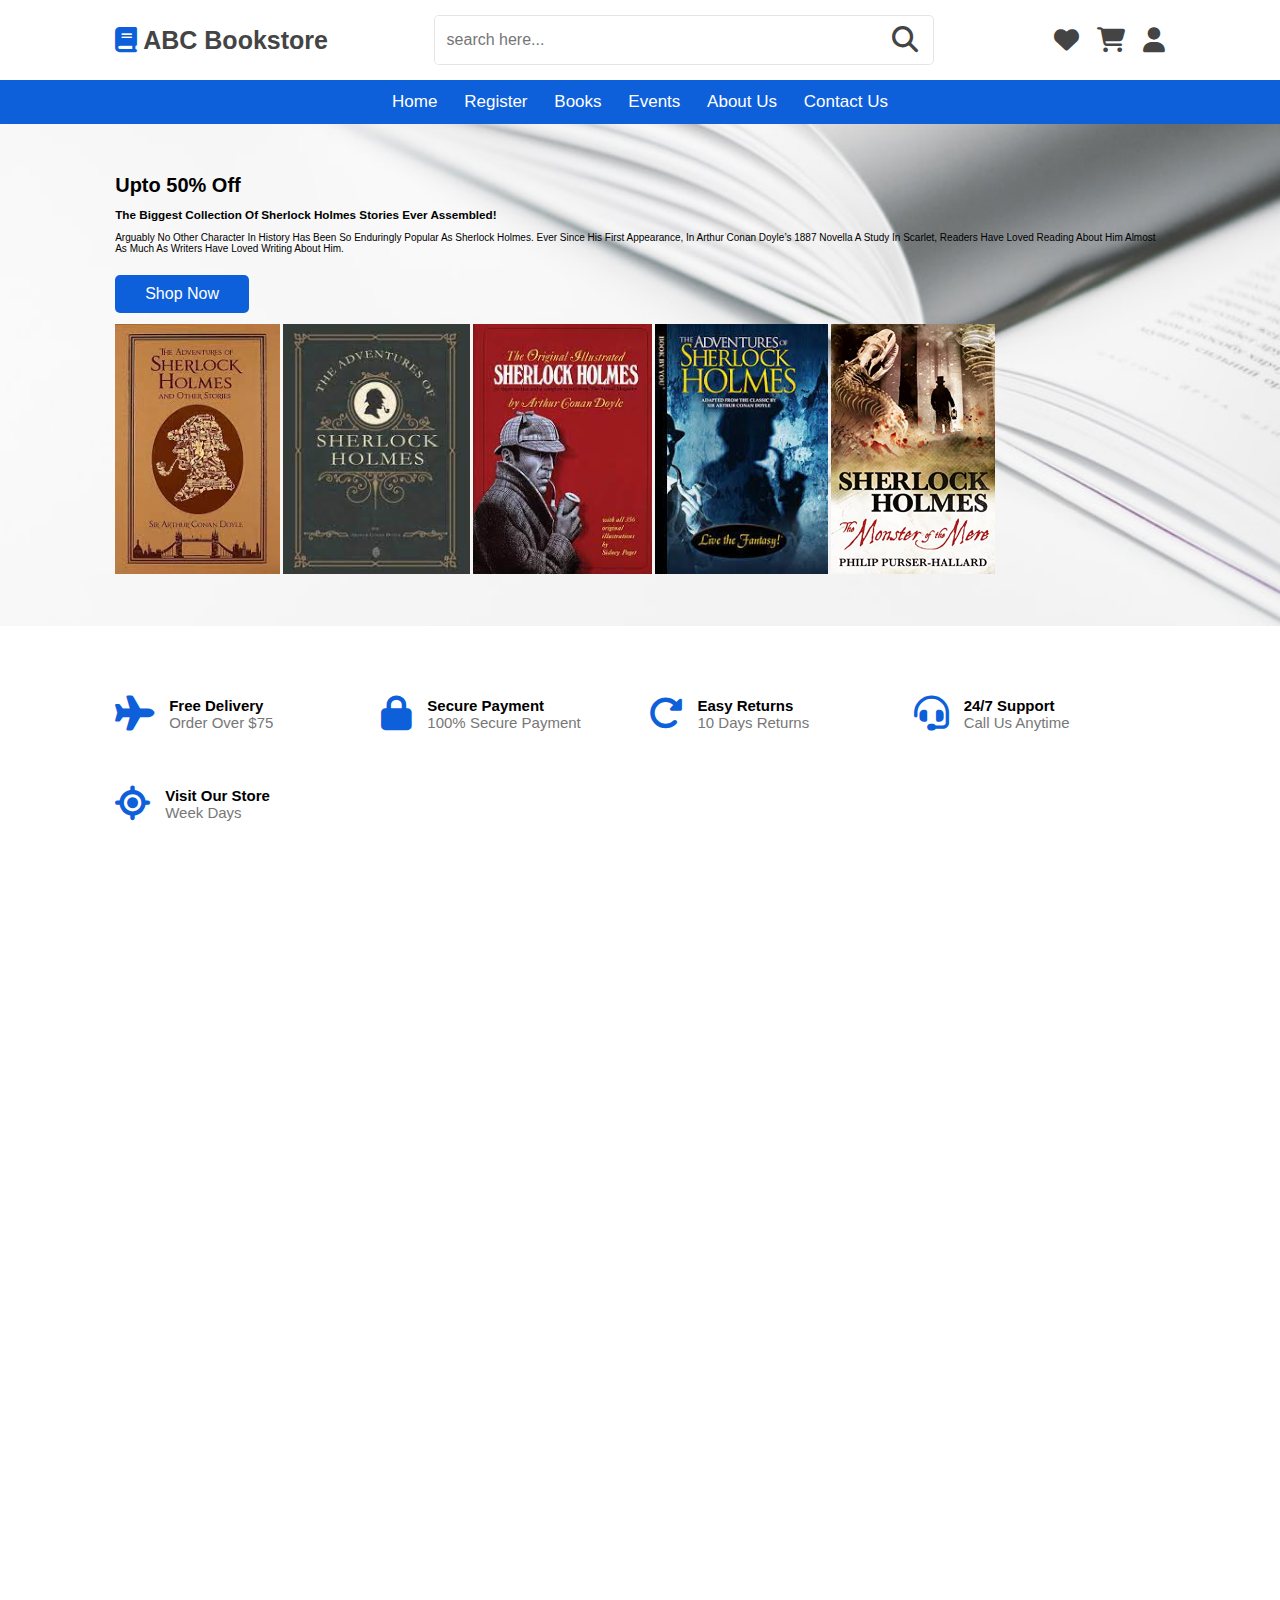
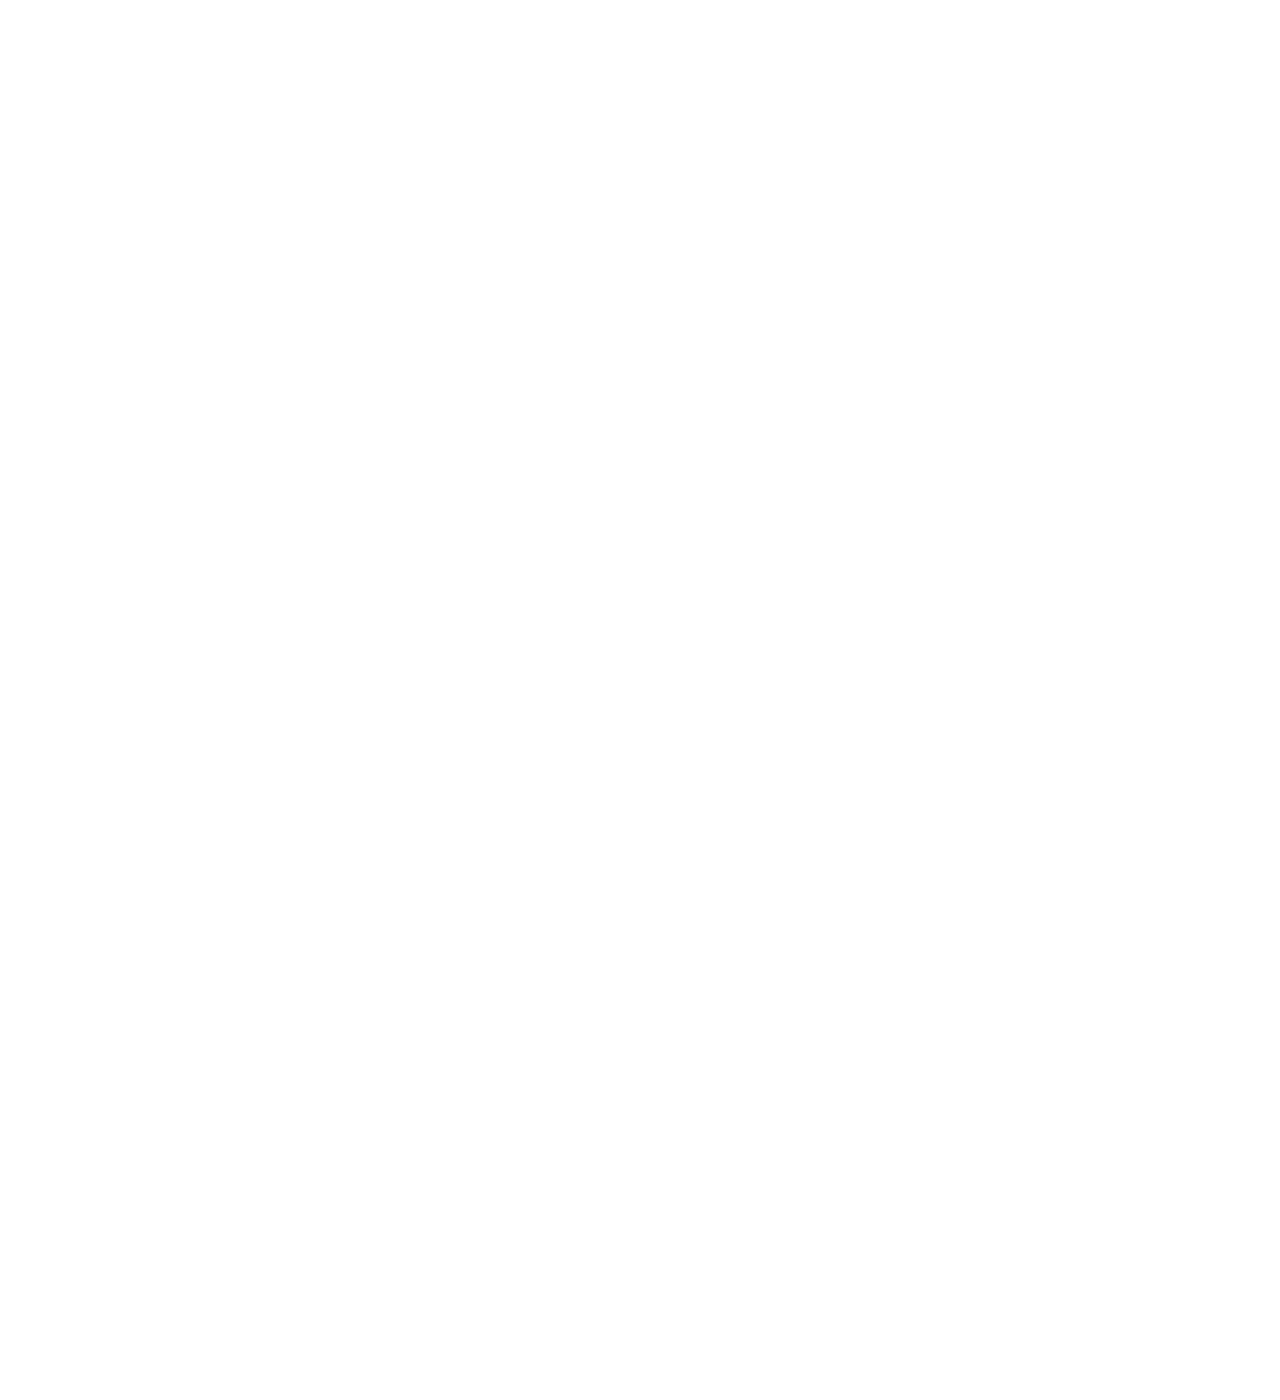
<file: index.html>
<!DOCTYPE html>
<html>  
    <head>  
        <title>ABC Bookstore</title>  
        <link rel="stylesheet" href="https://cdnjs.cloudflare.com/ajax/libs/font-awesome/6.4.0/css/all.min.css">
        <!-- custom css file link -->
        <link rel = "stylesheet" href="css/assignment.css">
        <style type="text/css">
            .family{
                background-color: bisque;
                text-align: center;
                margin-top: 20px;
            }
            .family h2{
                max-width: inherit;
                font-size: 35px;
                color: blue;
            }
            .family ul{
                text-align: center;
                font-size: 20px;
                color: rgb(2, 29, 29);
            }
            
            .family ul:hover{
                color: chartreuse;
            }
            .contain{
                background-color: bisque;
                border-radius: 2px;
                padding: 20px;
            }
            .contain h3{
                color: darkorchid;
                font-size: 20px;
                font-weight: 30%;
                font-style: italic;
            }
            .contain p{
                font-size: 15px;
                color: brown;
                font-weight: 200;
                font-style: italic;
                margin-top: 12px;
            }
        </style>

    </head>  
    <body>
        <!-- header section -->
        <header class="header">
            <div class="header-1">
                <a href="#" class="logo"><i class="fas fa-book"></i> ABC Bookstore</a>
                <form action="" class="search-form">
                    <input type="search" names="" placeholder="search here..." id="search-box">
                    <label for="search-box" class="fas fa-search"></label>
                </form>
                <div class="icons">
                    <div id="search-btn" class="fas fa search"></div>
                    <a href="#" class="fas fa-heart"></a>
                    <a href="#" class="fas fa-shopping-cart"></a>
                    <div id="login-btn" class="fas fa-user"></div>

                </div>
            </div>
            <div class="header-2">
                <nav class="navbar">
                    <a href="#home">Home</a>
                    <a href="register.html">Register</a>
                    <a href="selectbook.html">Books</a>
                    <a href="event.html">Events</a>
                    <a href="aboutus.html">About us</a>
                    <a href="contact.html">Contact us</a>
                </nav>
            </div>
        </header>

        <!-- Login Form -->
        <div class="login-form-container">
            <div class="close-login-btn" class="fas fa-times"></div>
            <form action="">
                <h3>sign in</h3>
                <span>Username</span>
                <input type="email" name="" class ="box" placeholder="Enter your email" id="">
                <span>Password</span>
                <input type="password" name="" class ="box" placeholder="Enter your password" id="">
                <div class="checkbox">
                    <input type="checkbox" name="" id="remember-me">
                    <label for="remember-me"> remember me</label>
                </div>
                <input type="submit" value="sign in" class="btn">
                <p>forget password ?<a href="#">click here</a></p>
                <p>don't have an account ?<a href="#">create one</a></p>
            </form>
        </div>
        <!-- home section starts -->
        <section class="home" id="home">
            <div class="rwo">
                <div class="content">
                    <h1>upto 50% off</h1><br>
                    <h3>The biggest collection of Sherlock Holmes stories ever assembled! </h3><br>
                    <p font-size="20"> Arguably no other character in history has been so enduringly popular 
                        as Sherlock Holmes. Ever since his first appearance, 
                        in Arthur Conan Doyle’s 1887 novella A Study in Scarlet, 
                        readers have loved reading about him almost as much as writers 
                        have loved writing about him.</p><br>
                        <a href="#" class="btn">shop now</a><br>
                </div><br>

                <div class="swiper home-slider">
                    <div class="swiper-wrapper">
                        <a href="#" class="swiper-slide"><img src="images/sherlock1.jpeg" alt="" height="250" widthe="160"> </a>
                        <a href="#" class="swiper-slide"><img src="images/sherlock2.jpeg" alt="" height="250" widthe="160"> </a>
                        <a href="#" class="swiper-slide"><img src="images/sherlock3.jpeg" alt="" height="250" widthe="160"> </a>
                        <a href="#" class="swiper-slide"><img src="images/sherlock4.jpeg" alt="" height="250" widthe="160"> </a>
                        <a href="#" class="swiper-slide"><img src="images/sherlock5.jpeg" alt="" height="250" widthe="160"> </a>
                    </div>
                </div>
            </div>
        </section>

        <!-- icons selection starts -->
        <section class="icon-container">

            <div class="icons">
                <i class="fas fa-plane"></i>
                <div class="content">
                    <h2>free delivery</h2>
                    <p>order over $75</p>
                </div>
            </div>

            <div class="icons">
                <i class="fas fa-lock"></i>
                <div class="content">
                    <h2>secure payment</h2>
                    <p>100% secure payment</p>
                </div>
            </div>

            <div class="icons">
                <i class="fas fa-redo-alt"></i>
                <div class="content">
                    <h2>easy returns</h2>
                    <p>10 days returns</p>
                </div>
            </div>

            <div class="icons">
                <i class="fas fa-headset"></i>
                <div class="content">
                    <h2>24/7 support</h2>
                    <p>call us anytime</p>
                </div>
            </div>

            <div class="icons">
                <i class="fas fa-location"></i>
                <div class="content">
                    <h2>Visit Our store</h2>
                    <p>Week days</p>
                </div>
            </div>
        </section>
        <section class="books" id="books">
            <a href="books.html"></a>
        </section>



        <script src="https://cdn.jsdelivr.net/npm/swiper@9/swiper-bundle.min.js"></script>
        <!-- custom js file link -->
        <script src="js/assignment.js"></script>
        

    </body>
</html>
</file>
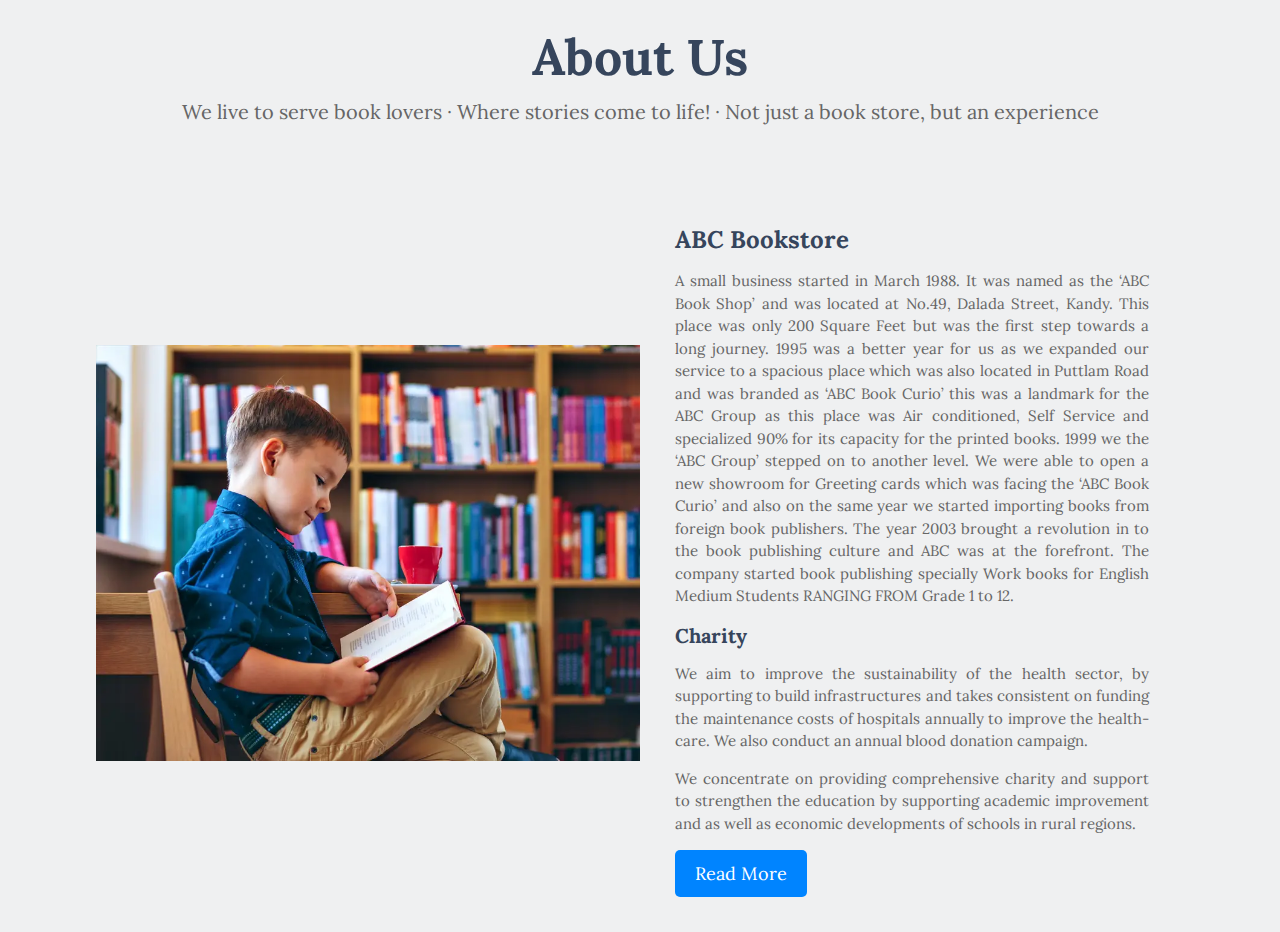
<file: aboutus.html>
<!DOCTYPE html>
<html>  
    <head>  
        <title>ABC Bookstore/Aboutus</title>  
        <link rel="stylesheet" href="https://cdnjs.cloudflare.com/ajax/libs/font-awesome/6.4.0/css/all.min.css">
        <link href="https://fonts.googleapis.com/css2?family=Lato&family=Lora:ital@1&family=Overpass:wght@300&family=Roboto+Condensed:ital@1&family=Rubik&display=swap" rel="stylesheet">
        <meta charset="UTF-8">
        <meta http-equiv="X-UA-Compatible" content="IE=edge">
        <meta name="viewport" content="width=device-width, initial-scale=1.0">
        <!-- custom css file link -->
        <link rel = "stylesheet" href="css/aboutus.css">

    </head>  
    <div class="heading">
        <h1>About Us</h1>
        <p>We live to serve book lovers · Where stories come to life! · Not just a book store, but an experience </p>
    </div>
    <section class="aboutus">
        <img src="images/kidlookbook.jpeg">
        <div class="content">
            <h2>ABC Bookstore</h2>
            <p>
                A small business started in March 1988. It was named as the ‘ABC Book Shop’ and was located at No.49, Dalada Street, Kandy. This place was only 200 Square Feet but was the first step towards a long journey.
                1995 was a better year for us as we expanded our service to a spacious place which was also located in Puttlam Road and was branded as ‘ABC Book Curio’ this was a landmark for the ABC Group as this place was Air conditioned, Self Service and specialized 90% for its capacity for the printed books.
                1999 we the ‘ABC Group’ stepped on to another level. We were able to open a new showroom for Greeting cards which was facing the ‘ABC Book Curio’ and also on the same year we started importing books from foreign book publishers.
                The year 2003 brought a revolution in to the book publishing culture and ABC was at the forefront. The company started book publishing specially Work books for English Medium Students RANGING FROM Grade 1 to 12.
            </p>
            <h3>Charity</h3>
            <p>We aim to improve the sustainability of the health sector, by supporting to build infrastructures and takes consistent on funding the maintenance costs of hospitals annually to improve the health-care. We also conduct an annual blood donation campaign.</p>
            <p>We concentrate on providing comprehensive charity and support to strengthen the education by supporting academic improvement and as well as economic developments of schools in rural regions.</p>
            <button class="read-more-btn">Read More</button>
        </div>
        
    </section>

    <body>
    </body>
</html>
</file>
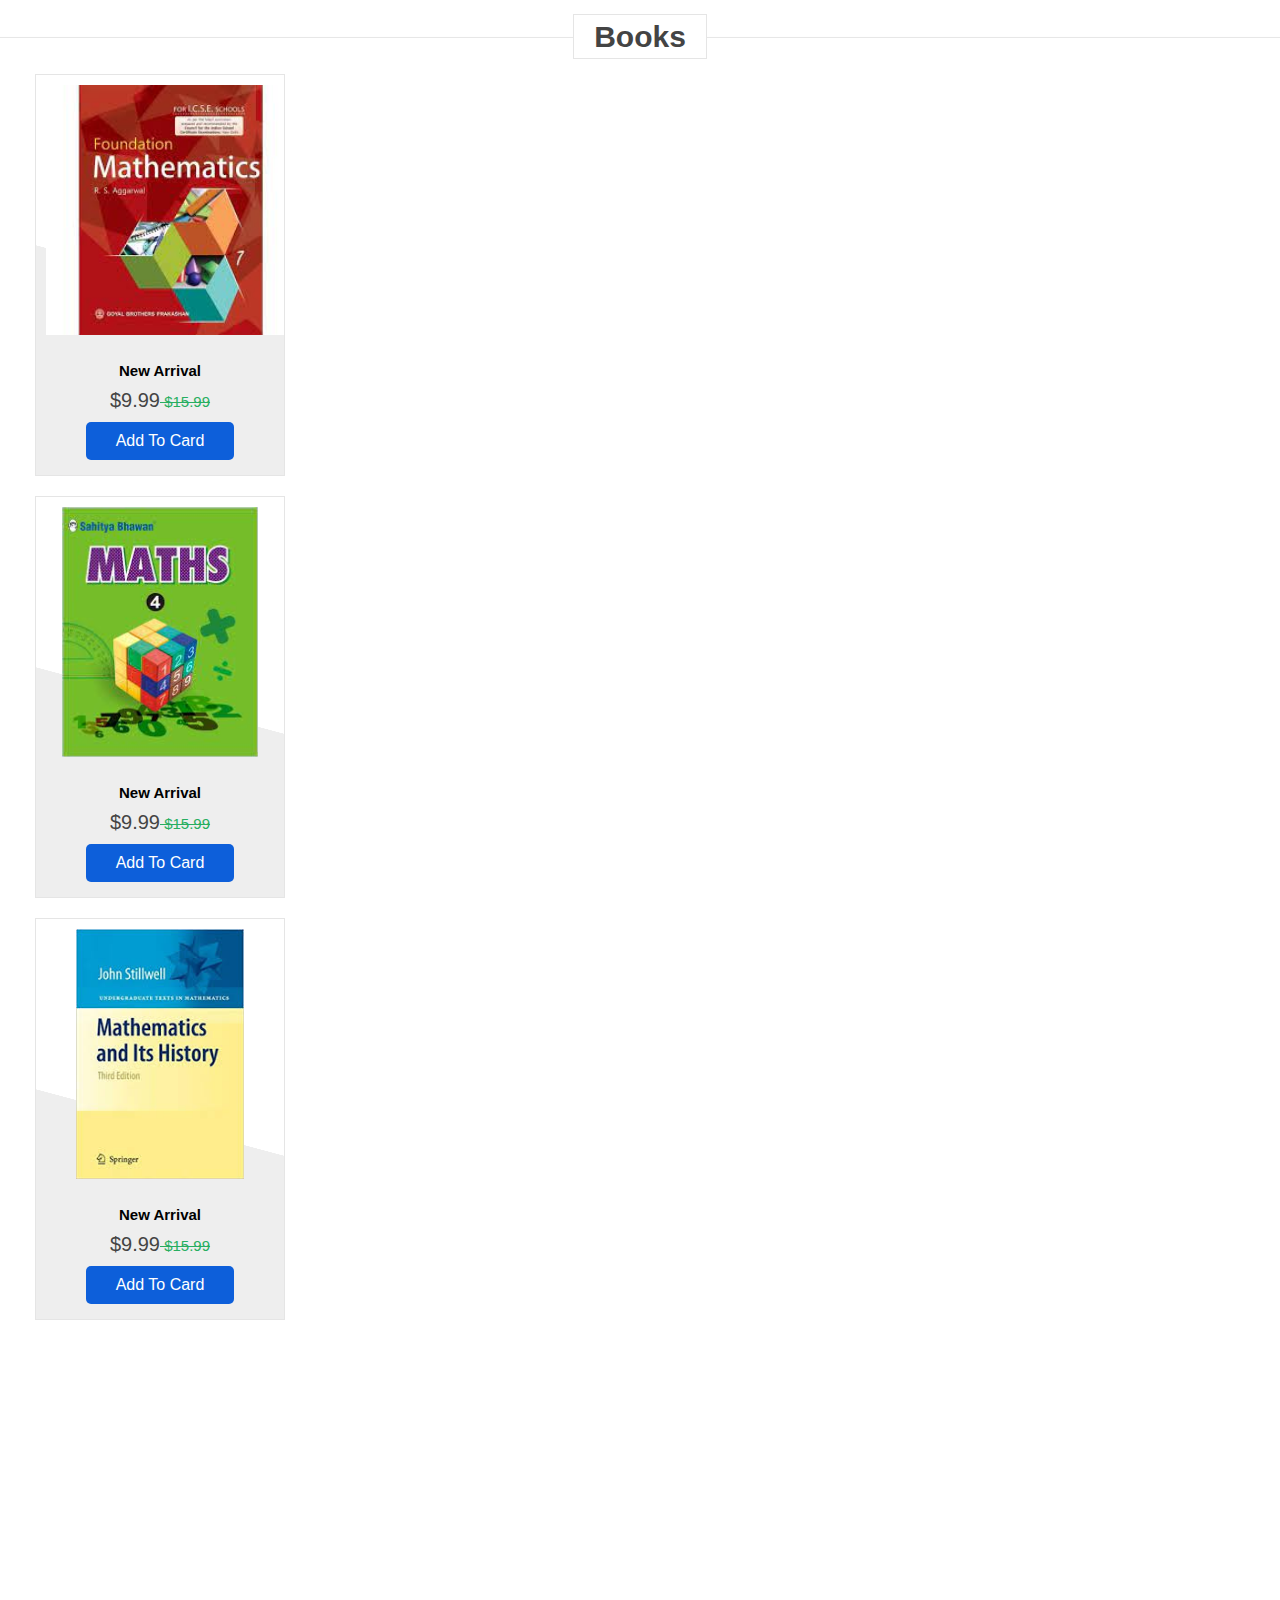
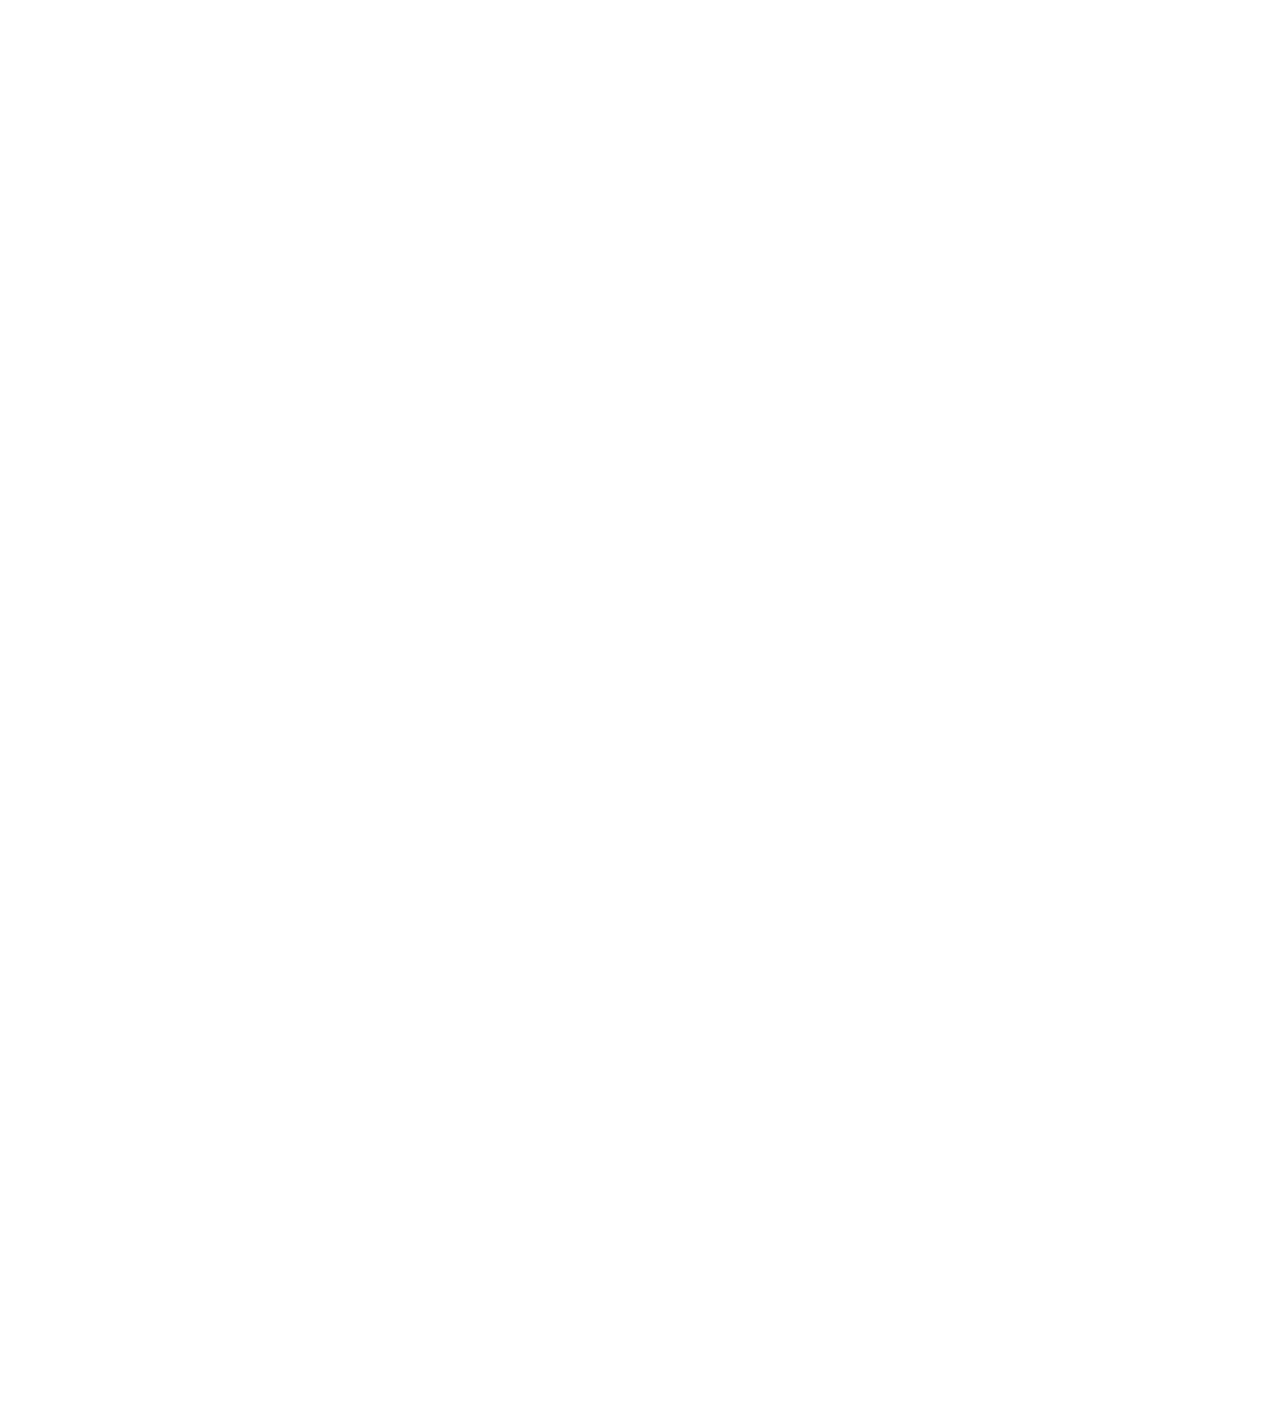
<file: books.html>
<!DOCTYPE html>
<html>  
    <head>  
        <title>ABC Bookstore/Books</title>  
        <link rel="stylesheet" href="https://cdnjs.cloudflare.com/ajax/libs/font-awesome/6.4.0/css/all.min.css">

        <!-- custom css file link -->
        <link rel = "stylesheet" href="css/assignment.css">

    </head>  
    <body>
        <h1 class="heading"><span>Books</span></h1>
        <div class="swiper book-slider">
            <div class="swiper-wrapper">
                <div class="swiper-slide box">
                    <div class="icons">
                        <a href="#" class="fas fa-search"></a>
                        <a href="#" class="fas fa-heart"></a>
                        <a href="#" class="fas fa-eye"></a>
                    </div>
                    <div class="image">
                        <img src="images/math1.jpeg" alt="">
                    </div>
                    <div class="content">
                        <h2>New arrival</h2>
                        <div class="price">$9.99<span> $15.99</span></div>
                        <a href="#" class="btn">add to card</a>
                    </div>
                </div>

                <div class="swiper-slide box">
                    <div class="icons">
                        <a href="#" class="fas fa-search"></a>
                        <a href="#" class="fas fa-heart"></a>
                        <a href="#" class="fas fa-eye"></a>
                    </div>
                    <div class="image">
                        <img src="images/math2.jpeg" alt="">
                    </div>
                    <div class="content">
                        <h2>New arrival</h2>
                        <div class="price">$9.99<span> $15.99</span></div>
                        <a href="#" class="btn">add to card</a>
                    </div>
                </div>

                <div class="swiper-slide box">
                    <div class="icons">
                        <a href="#" class="fas fa-search"></a>
                        <a href="#" class="fas fa-heart"></a>
                        <a href="#" class="fas fa-eye"></a>
                    </div>
                    <div class="image">
                        <img src="images/math3.jpeg" alt="">
                    </div>
                    <div class="content">
                        <h2>New arrival</h2>
                        <div class="price">$9.99<span> $15.99</span></div>
                        <a href="#" class="btn">add to card</a>
                    </div>

                </div>

            </div>
        </div>
        <script src="https://cdn.jsdelivr.net/npm/swiper@9/swiper-bundle.min.js"></script>
        <!-- custom js file link -->
        <script src="js/assignment.js"></script>
    </body>
</html>
</file>
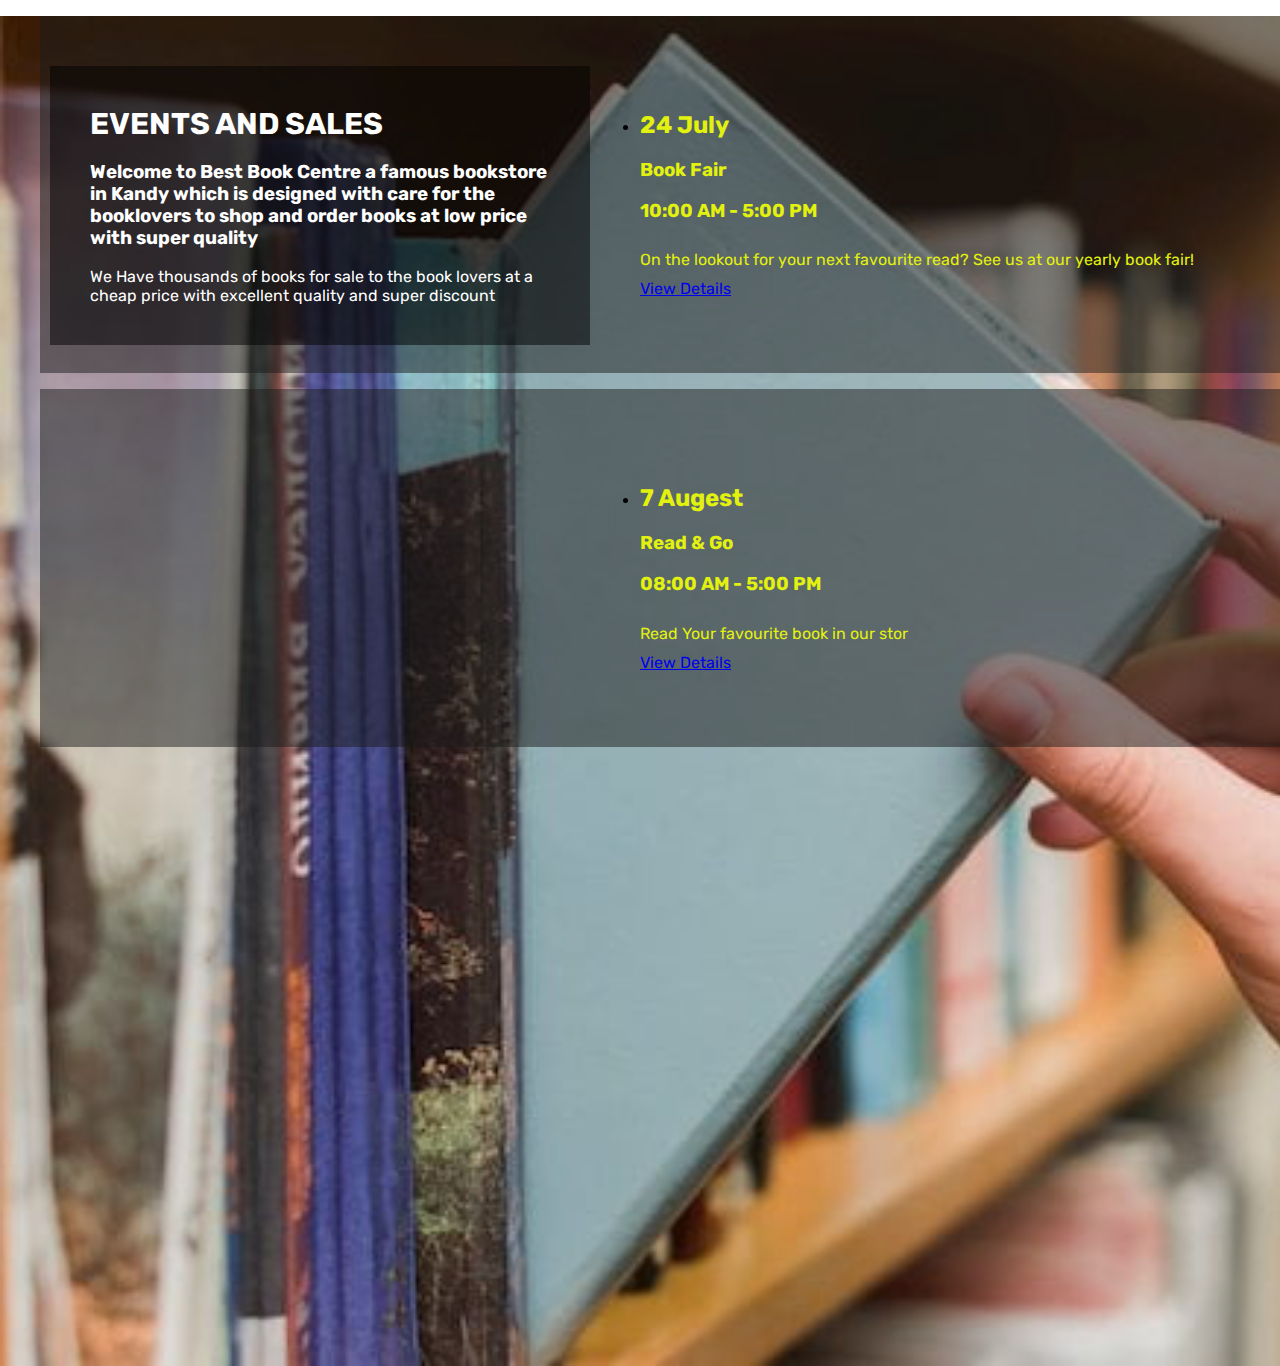
<file: event.html>
<!doctype html>
<html lang="en">
  <head>
    <meta charset="utf-8">
    <meta name="viewport" content="width=device-width, initial-scale=1">
    <title>ABC Bookstore/Events</title>
    <link rel = "stylesheet" href="css/event.css">
  </head>
  <body>
    <section>
        <div class="leftbox">
            <div class="content">
                <h1> Events And Sales</h1>
                <h3>Welcome to Best Book Centre a famous bookstore in 
                    Kandy which is designed with care for the booklovers to
                    shop and order books at low price with super quality</h3>
                <p> We Have thousands of books for sale to the book lovers at a 
                    cheap price with excellent quality and super discount</p>
            </div>
        </div>
        <div class="rightbox">
            <ul>
                <li>
                    <div class="time">
                        <h2>24 <span>July</span></h2>
                        <h3><span>Book Fair</span></h3>
                        <h3>10:00 AM - 5:00 PM</h3> 
                        <p>On the lookout for your next favourite read? See us at our
                            yearly book fair!</p>
                        <a href="#">View Details</a>
                    </div>
                </li>
            </ul>
        </div>

        <div class="rightbox2">
            <ul>
                <li>
                    <div class="time">
                        <h2>7 <span>Augest</span></h2>
                        <h3><span>Read & Go</span></h3>
                        <h3>08:00 AM - 5:00 PM</h3> 
                        <p>Read Your favourite book in our stor</p>
                        <a href="#">View Details</a>
                    </div>
                </li>
            </ul>
        </div>
    </section>
  </body>
</html>
</file>
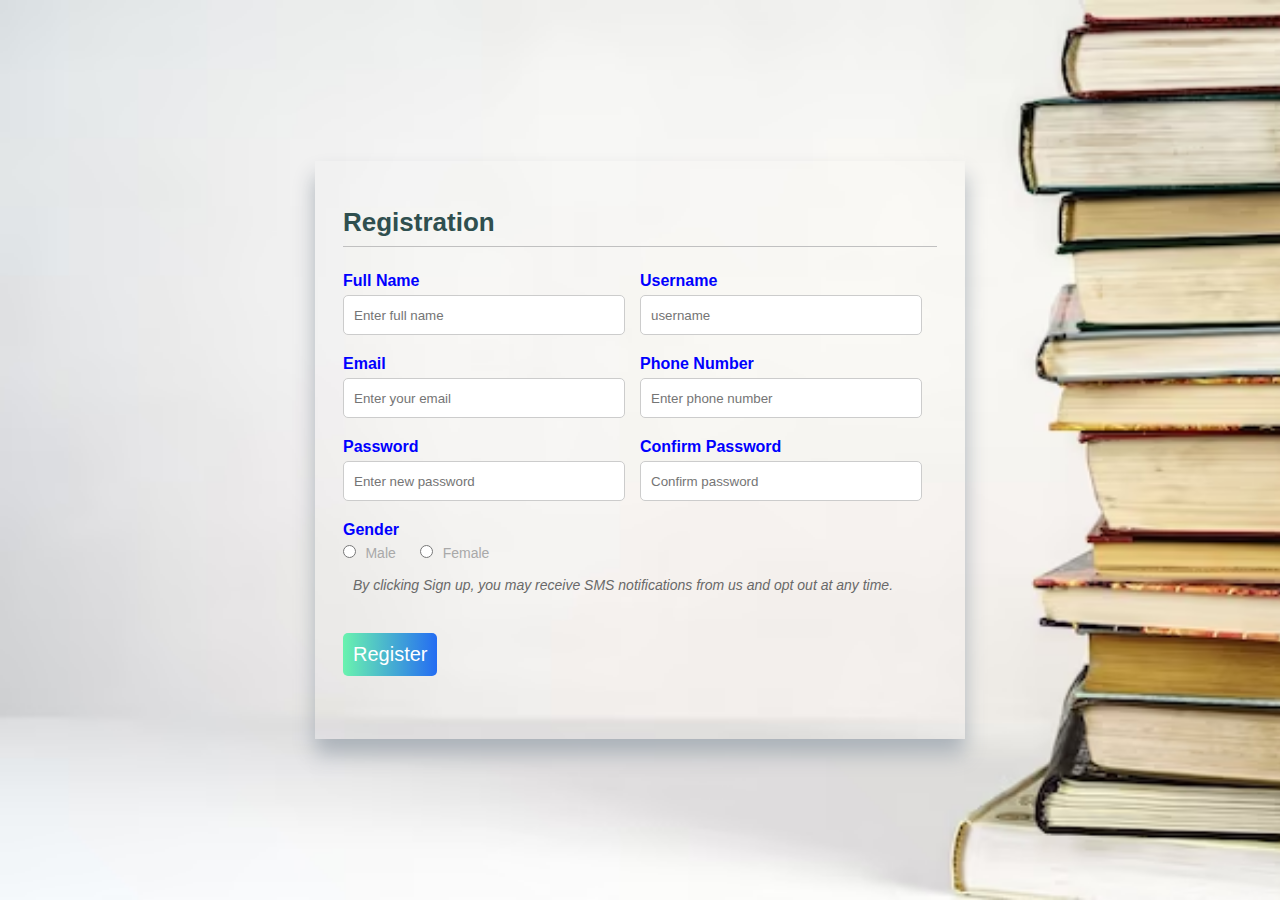
<file: register.html>
<!DOCTYPE html>
<html>  
    <head>  
        <title>ABC Bookstore/Register</title>  
        <link rel="stylesheet" href="https://cdnjs.cloudflare.com/ajax/libs/font-awesome/6.4.0/css/all.min.css">
        <meta charset="UTF-8">
        <meta http-equiv="X-UA-Compatible" content="IE=edge">
        <meta name="viewport" content="width=device-width, initial-scale=1.0">
        <!-- custom css file link -->
        <link rel = "stylesheet" href="css/regstyle.css">

    </head>  
    <body>
        
        <div class="regcontainer">
            <img url="images/bookcofee.jpeg">
            <form action="" method="post">
                <h2>Registration</h2>
                <div class="regcont">
                    <div class="input-box">
                        <label for="name">Full Name</label>
                        <input type="text" placeholder="Enter full name" name="name" required>
                    </div>
                    <div class="input-box">
                        <label for="username">Username</label>
                        <input type="text" placeholder="username" name="uname" required>
                    </div>
                    <div class="input-box">
                        <label for="email">Email</label>
                        <input type="email" placeholder="Enter your email" name="email" required>
                    </div>
                    <div class="input-box">
                        <label for="phonenumber">Phone Number</label>
                        <input type="tel" placeholder="Enter phone number" name="phonenumber" required>
                    </div>
                    <div class="input-box">
                        <label for="password">Password</label>
                        <input type="password" placeholder="Enter new password" name="password" required>
                    </div>
                    <div class="input-box">
                        <label for="cpassword">Confirm Password</label>
                        <input type="password" placeholder="Confirm password" name="confirmpassword" required>
                    </div>
                    <span class="gender-title">Gender</span>
                    <div class="gender-category">
                        <input type="radio" name="gender" id="male">
                        <label for="gender">Male</label>
                        <input type="radio" name="gender" id="female">
                        <label for="gender">Female</label>
                    </div>
                    <div class="alert">
                        <p>By clicking Sign up, you may receive SMS notifications from us and opt out at any time.</p>
                    </div>
                    <div class="btn-regcont">
                        <button type="submit">Register</button>
                    </div>

                </div>
            </form>
        </div>



        
    </body>
</html>
</file>
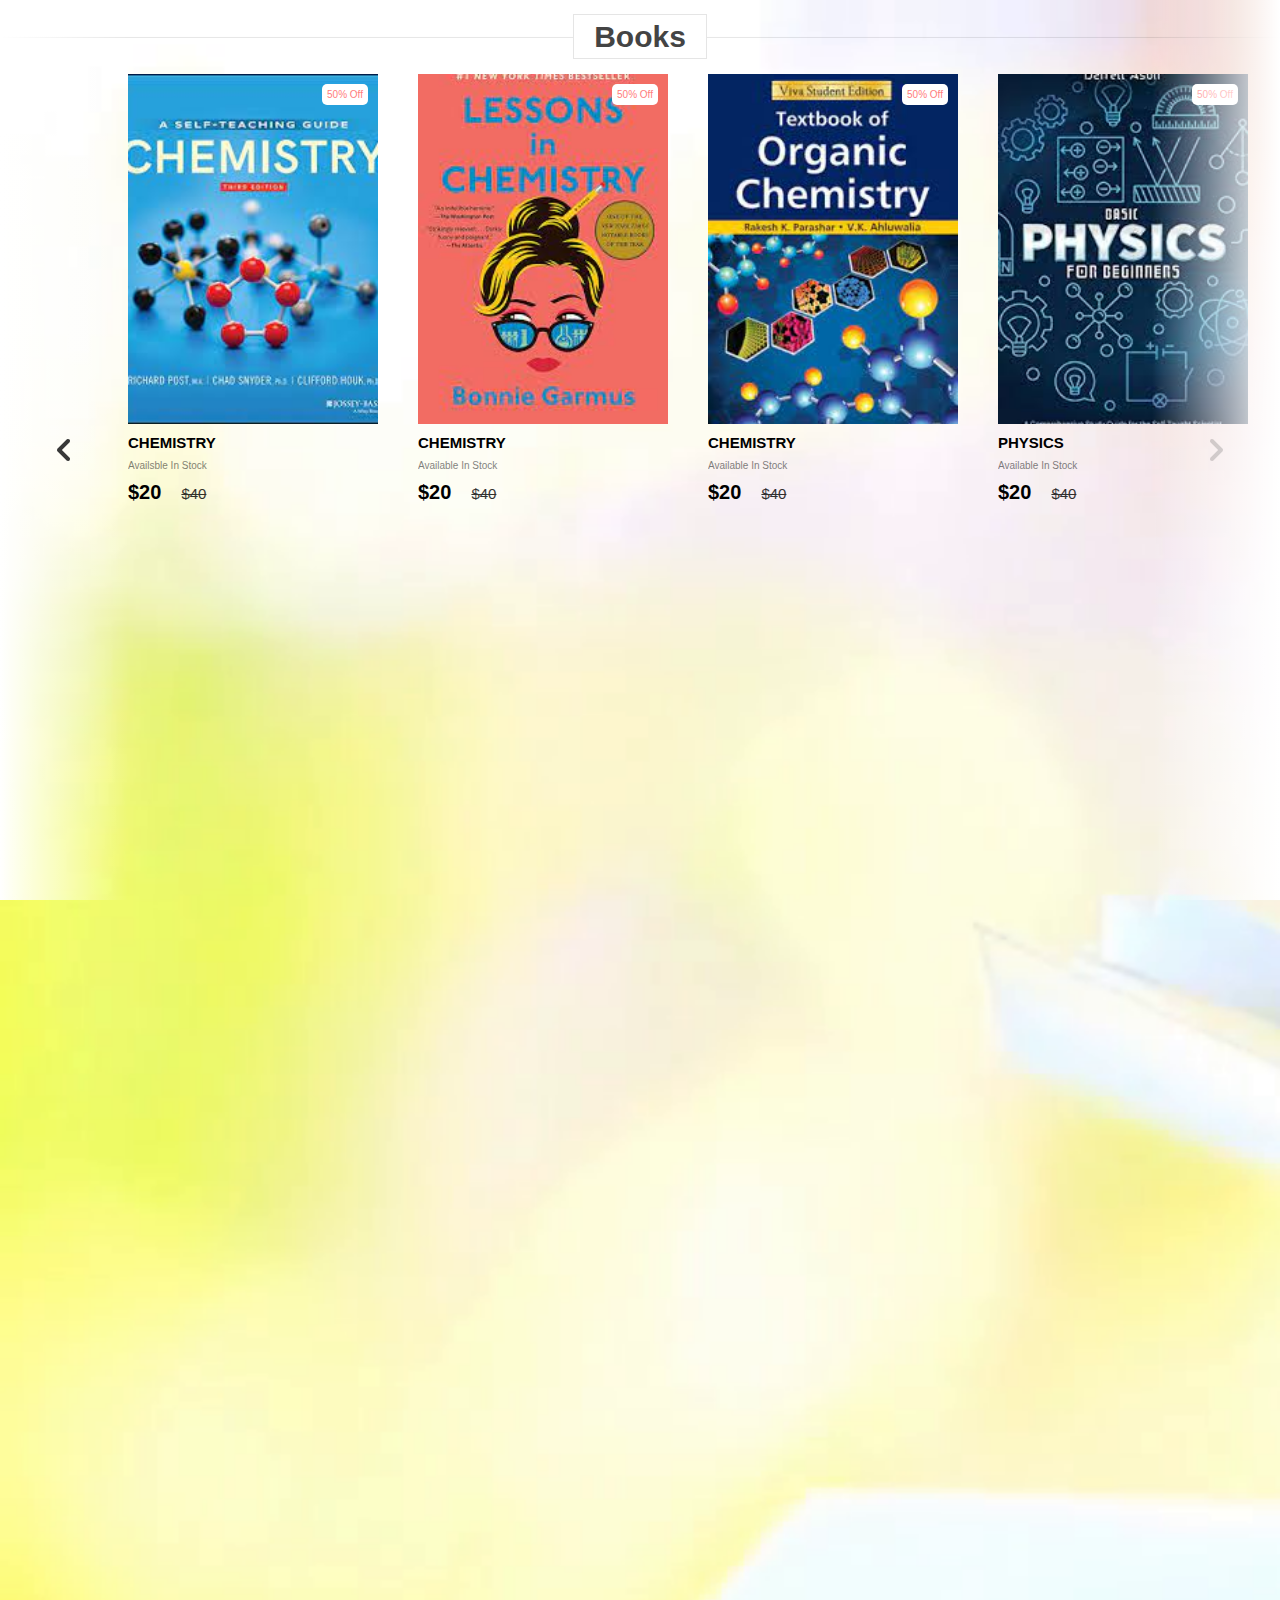
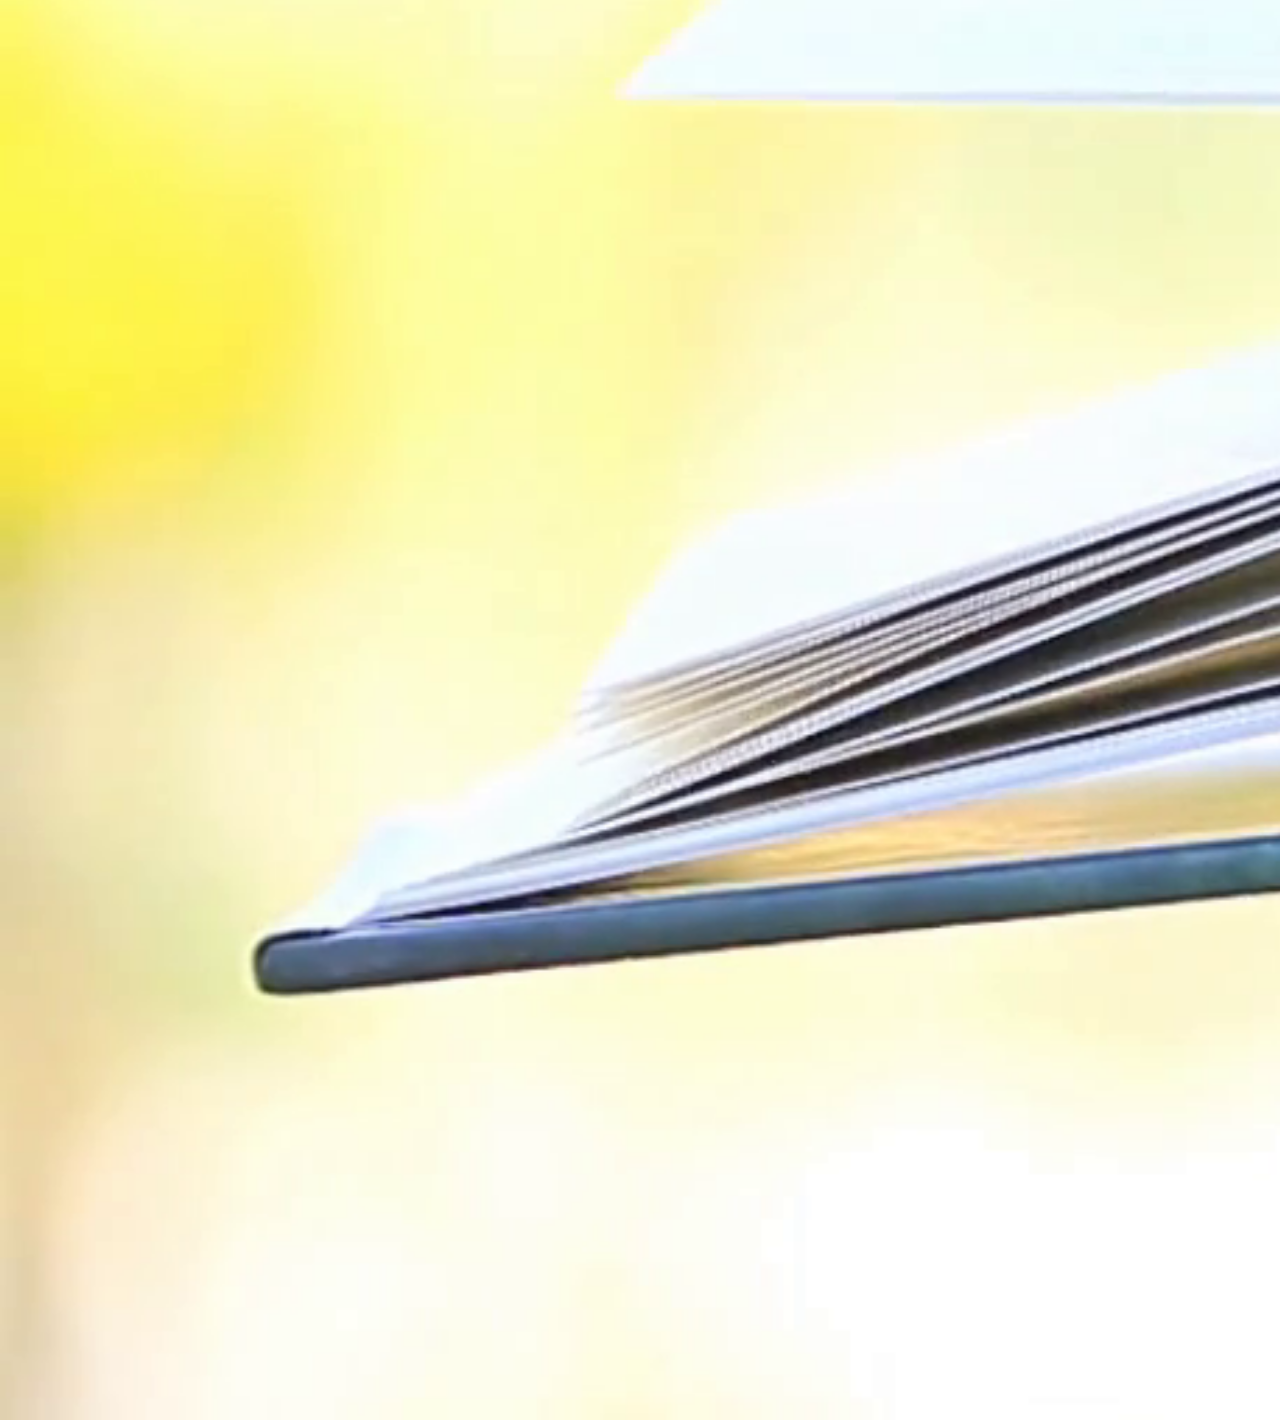
<file: selectbook.html>
<!DOCTYPE html>
<html>  
    <head>  
        <title>ABC Bookstore/Books</title>  
        <link rel="stylesheet" href="https://cdnjs.cloudflare.com/ajax/libs/font-awesome/6.4.0/css/all.min.css">

        <!-- custom css file link -->
        <link rel = "stylesheet" href="css/bstyle.css">
        <link rel = "stylesheet" href="css/assignment.css">

    </head>  
    <body>

        <h1 class="heading"><span>Books</span></h1>
        <button class="pre-btn"><img src="images/arrow.png" alt=""></button>
        <button class="nxt-btn"><img src="images/arrow.png" alt=""></button>
        <div class="product-container">
            <div class="product-card">
                <div class="product-image">
                    <span class="discount-tag">50% off</span>
                    <img src="images/chem1.jpeg" class="product-thumb" alt="">
                    <button class="card-btn">add to cart</button>
                </div>
                <div class="product-info">
                    <h2 class="product-brand">Chemistry</h2>
                    <p class="product-short-description">Availsble in stock</p>
                    <span class="price">$20</span><span class="actual-price">$40</span>
                </div>
            </div>
            <div class="product-card">
                <div class="product-image">
                    <span class="discount-tag">50% off</span>
                    <img src="images/chem2.jpeg" class="product-thumb" alt="">
                    <button class="card-btn">add to cart</button>
                </div>
                <div class="product-info">
                    <h2 class="product-brand">Chemistry</h2>
                    <p class="product-short-description">Available in stock</p>
                    <span class="price">$20</span><span class="actual-price">$40</span>
                </div>
            </div>
            <div class="product-card">
                <div class="product-image">
                    <span class="discount-tag">50% off</span>
                    <img src="images/chem3.jpeg" class="product-thumb" alt="">
                    <button class="card-btn">add to cart</button>
                </div> 
                <div class="product-info"> 
                    <h2 class="product-brand">Chemistry</h2>
                    <p class="product-short-description">Available in stock</p>
                    <span class="price">$20</span><span class="actual-price">$40</span>
                </div>
            </div>
            <div class="product-card">
                <div class="product-image">
                    <span class="discount-tag">50% off</span>
                    <img src="images/phy1.jpeg" class="product-thumb" alt="">
                    <button class="card-btn">add to cart</button>
                </div>
                <div class="product-info">
                    <h2 class="product-brand">Physics</h2>
                    <p class="product-short-description">Available in stock</p>
                    <span class="price">$20</span><span class="actual-price">$40</span>
                </div>
            </div>
            <div class="product-card">
                <div class="product-image">
                    <span class="discount-tag">50% off</span>
                    <img src="images/phy2.jpeg" class="product-thumb" alt="">
                    <button class="card-btn">add to cart</button>
                </div>
                <div class="product-info">
                    <h2 class="product-brand">Physics</h2>
                    <p class="product-short-description">Available in stock</p>
                    <span class="price">$20</span><span class="actual-price">$40</span>
                </div>
            </div>
            <div class="product-card">
                <div class="product-image">
                    <span class="discount-tag">50% off</span>
                    <img src="images/phy3.jpeg" class="product-thumb" alt="">
                    <button class="card-btn">add to cart</button>
                </div>
                <div class="product-info">
                    <h2 class="product-brand">Physics</h2>
                    <p class="product-short-description">Available in stock</p>
                    <span class="price">$20</span><span class="actual-price">$40</span>
                </div>
            </div>
            <div class="product-card">
                <div class="product-image">
                    <span class="discount-tag">50% off</span>
                    <img src="images/phy4.jpeg" class="product-thumb" alt="">
                    <button class="card-btn">add to cart</button>
                </div>
                <div class="product-info">
                    <h2 class="product-brand">Physics</h2>
                    <p class="product-short-description">Available in stock</p>
                    <span class="price">$20</span><span class="actual-price">$40</span>
                </div>
            </div>
            <div class="product-card">
                <div class="product-image">
                    <span class="discount-tag">50% off</span>
                    <img src="images/math1.jpeg" class="product-thumb" alt="">
                    <button class="card-btn">add to cart</button>
                </div>
                <div class="product-info">
                    <h2 class="product-brand">Mathematics</h2>
                    <p class="product-short-description">Available in stock</p>
                    <span class="price">$20</span><span class="actual-price">$40</span>
                </div>
            </div>
            <div class="product-card">
                <div class="product-image">
                    <span class="discount-tag">50% off</span>
                    <img src="images/math2.jpeg" class="product-thumb" alt="">
                    <button class="card-btn">add to cart</button>
                </div>
                <div class="product-info">
                    <h2 class="product-brand">Mathematics</h2>
                    <p class="product-short-description">Available in stock</p>
                    <span class="price">$20</span><span class="actual-price">$40</span>
                </div>
            </div>
            <div class="product-card">
                <div class="product-image">
                    <span class="discount-tag">50% off</span>
                    <img src="images/math3.jpeg" class="product-thumb" alt="">
                    <button class="card-btn">add to cart</button>
                </div>
                <div class="product-info">
                    <h2 class="product-brand">Mathematics</h2>
                    <p class="product-short-description">Available in stock</p>
                    <span class="price">$20</span><span class="actual-price">$40</span>
                </div>
            </div>
        </div>



        <script src="js/bscript.js"></script>


    </body>
</html>
</file>
<file: css/assignment.css>
@import url('https://fonts.googleapis.com/css2?family=Roboto+Condensed:ital@1&display=swap');

:root{
    --green:#27ae60;
    --blue:#0d5fda;
    --dark-blue: #030c86;
    --dark-color:#208149;
    --black: #444;
    --light-color:#777777;
    --border: .1rem solid rgba(0,0,0,.1);
    --border-hover: .1rem solid var(--black);
    --box-shadow:0 .5rem 1rem rgba(0,0,0, .1);


}

*{
    font-family: 'Rubik', sans-serif;
    margin:0; padding:0;
    box-sizing: border-box;
    outline: none; border: none;
    text-decoration: none;
    text-transform: capitalize;
    transition:all .2s linear;
    transition:width none;

}

html{
    font-size: 62.5%;
    overflow-x: hidden;
    scroll-padding-top: 5rem;
    scroll-behavior: smooth;
}

html::-webkit-scrollbar{
    width: 1rem;
}

html::-webkit-scrollbar-track{
    background:transparent;
}

html::-webkit-scrollbar-thumb{
    background:var(--black);
}

section{
    padding:5rem 9%;
}

.heading{
    text-align:center;
    margin-top: 2rem;
    margin-bottom: 2rem;
    position: relative
}

.heading::before{
    content: '';
    position:absolute;
    top:50%; left:0;
    transform: translateY(-50%);
    width:100%;
    height: .01rem;
    background:rgba(0,0,0,.1);
    z-index: -1;
}

.heading span{
    font-size: 3rem;
    padding: .5rem 2rem;
    color:var(--black);
    background: #fff;
    border:var(--border) ;
}


.btn{
    margin-top: 1rem ;
    display:inline-block;
    padding: 1rem 3rem;
    border-radius: .5rem;
    color:#fff;
    background: #0d5fda;
    font-size: 1.6rem;
    cursor: pointer;
    font-weight: 50%;
}

.btn:hover{
    background:var(--dark-blue);
}


.header .header-1{
    background: #fff;
    padding: 1.5rem 9%;
    display: flex;
    align-items: center;
    justify-content: space-between;
}

.header .header-1 .logo{
    font-size: 2.5rem;
    font-weight: bolder;
    color:var(--black);
}

.header .header-1 .logo i{
    color: var(--blue);
}

.header .header-1 .search-form{
    width: 50rem;
    height: 5rem;
    border:var(--border);
    overflow: hidden;
    background:#fff;
    display: flex;
    align-items: center;
    border-radius: .5rem;
}

.header .header-1 .search-form input{
    font-size: 1.6rem;
    padding: 0 1.2rem;
    height: 100%;
    width: 100%;
    text-transform: none;
    color:var(--black);
}
.header .header-1 .search-form label{
    font-size: 2.6rem;
    padding-right:1.5rem;
    color: var(--black);
    cursor: pointer;
}
.header .header-1 .search-form label:hover{
    color: var(--green);
}
.header .header-1 .icons div, 
.header .header-1 .icons a{
    font-size:2.5rem;
    margin-left: 1.5rem;
    color:var(--black);
    cursor: pointer;
}
.header .header-1 .icons div:hover, 
.header .header-1 .icons a:hover{
    color: var(--blue);  
}

#search-btn{
    display: none;
}
.header .header-2{
    background:var(--blue);
}
.header .header-2 .navbar{
    text-align: center;
}

.header .header-2 .navbar a{
    color:#fff;
    display: inline-block;
    padding: 1.2rem;
    font-size: 1.7rem;
}

.header .header-2 .navbar a:hover{
    background:var(--dark-blue);
}

.header .header-2.active{
    position:fixed;
    top:0; left:0;right:0;
    z-index: 1000;
}
body{
    height: 300rem;
}

.login-form-container{
    display: flex;
    align-items: center;
    justify-content:  center;
    background-color: rgba(255,255,255,9);
    position: fixed;
    top:0; right:-105% ;
    z-index: index 10000;
    height: 100%;
    width:100%;
}

.login-form-container.active{
    right: 0;
}
.login-form-container form{
    background: #fff;
    border: var(--border);
    width:40rem;
    padding:2rem;
    box-shadow: var(--box-shadow);
    border-radius: 2rem;
}

.login-form-container form h3{
    font-size: 2.5rem ;
    text-transform: uppercase;
    color: var(--black);
    text-align:center;
}
.login-form-container form span{
    display: block;
    font-size: 1.5rem;
    padding-top: 1rem;

}
.login-form-container form .box{
    width: 100%;
    margin: .7rem 0;
    font-size: 1.6rem;
    border: var(--border);
    border-radius: .5rem;
    padding: 1rem 1.2rem;
    color:var(--black);
    text-transform: none;
}


.login-form-container form .checkbox{
    display: flex;
    align-items: center;
    gap: .6rem;
    padding: 1rem 0;
}

.login-form-container form .checkbox label{
    font-size: 1.5rem;
    color:var(--black);
    cursor: pointer;
}

.login-form-container form .btn{
    text-align:center;
    width: 100%;
    margin: 1.5rem 0;
}

.login-form-container form p{
    padding-top: .8rem;
    color:var(--light-color);
    font-size: 1.5rem;
}
.login-form-container form p a{
    color:var(--blue);
    text-decoration: underline;      
}

.login-form-container #close-login-btn{
    position: absolute;
    top: 1.5rem; 
    right: 2.5rem;
    font-size: 5rem;
    color: var(--black)
}

.home{
    background: url(../images/back2.jpeg) no-repeat;
    background-size: cover ;
    background-position: center;
}

.home .raw{
    display: flex;
    align-items:center;
    flex-wrap: wrap;
    gap: 1.5rem;

}

.home .raw .content{
    flex:1 1 42rem; 
}
.home .raw .book-slider{
    flex:1 1 42rem; 
    text-align: center;
    margin-top:2rem;
}

.home .raw .book-slider a img{
    height: 25rem;
}
.home .raw .book-slider a:hover img{
    transform: scale(.9);
}


.home .raw .content h3{
    color: var(--black);
    font-size: 4.5rem;
}

.home .raw .content p{
    color: var(--light-color);
    font-size: 1.5rem;
    line-height: 2;
    padding: 1rem 0;
}

.icon-container{
    display: grid;
    grid-template-columns: repeat(auto-fit, minmax(25rem, 1fr));
    gap:1.5rem;
}

.icon-container .icons{
    display: flex;
    align-items: center;
    gap: 1.5rem;
    padding: 2rem 0;

}

.icon-container .icons i{
    font-size: 3.5rem;
    color:var(--blue);
}
.icon-container .icons h3{
    font-size: 2.5rem;
    color:var(--black);
    padding-bottom: .5rem;
}
.icon-container .icons p{
    font-size: 1.5rem;
    color:var(--light-color);
}

.book-slider .box{
    width:25rem;
    margin:2rem 0;
    left: 3.5rem;
    position: relative;
    overflow:hidden;
    border: var(--border);
    text-align:center;
}

.book-slider .box:hover{
    border:var(--border-hover)
}

.book-slider .box .image{
    padding:1rem;
    background: linear-gradient(15deg, #eee 30%, #fff 30.1%);
}

.book-slider .box .image img{
    height:25rem; 
}

.book-slider .box .icons{
    padding-bottom:var(--border-hover);
    position: absolute;
    top: 0;left: 0; right: 0;
    background:#eee;
    z-index:1;
    transform: translateY(-100%);
}

.book-slider .box:hover .icons{
    transform: translateY(0%);
}

.book-slider .box .icons a{
    color:var(--black) ;
    font-size: 2.2rem;
    padding: 1.2rem 1.5rem;
}
.book-slider .box .icons a:hover{
    background: var(--blue);
    color:#fff;
}
.book-slider .box .content{
    background:#eee;
    padding: 1.5rem;
}
.book-slider .box .content h3{
    font-size:2rem;
    color: var(--black);
}
.book-slider .box .content .price{
    font-size:2rem;
    color: var(--black);
    padding-top: 1rem;
}
.book-slider .box .content .price span{
    font-size: 1.5rem;
    color: var(--green);
    padding-top: 1rem;
    text-decoration: line-through;
}

.swiper-button-next,
.swiper-button-prev{
    border:var(--border-hover);
    height: 4rem;
    width: 4rem;
    color: var(--black);
    background: #fff;
}
.swiper-button-next::after,
.swiper-button-prev::after{
    font-size: 2rem;
}

.swiper-button-next:hover,
.swiper-button-prev:hover{
    background:var(--black);
    color:  #fff;

}

/* media queries */

@media (max-width:990px){
    html{
        font-size: 75%;
    }
    .header .header-1{
        padding:2rems;
    }

    section{
        padding: 3rem;
    }

    .home .raw .content{
        text-align: center;
    }

    .home .raw .content h3{
        font-size: 3.5rem;
    }
}
</file>
<file: css/aboutus.css>
*{
    margin: 0px;
    padding: 0px;
    box-sizing: border-box;
    font-family: 'Lora', serif;

}

body{
    background-color: #eff0f1;
}
.heading {
    text-align: center;
    margin-top: 25px;
}

.heading h1{
    font-size: 50px;
    color: #36455c;
    margin-bottom: 10px;
}

.heading p{
    font-size: 20px;
    color: #666;
    margin-bottom: 50px;
}
.aboutus{
    display: flex;
    align-items: center;
    width: 85%;
    margin: auto;
}

.aboutus img{
    flex: 0 50%;
    max-width: 50%;
    height: auto;
}

.content{
    padding: 35px;
}
.content h2{
    color: #36455c;
    font-size: 24px;
    margin: 15px 0px;

}

.content h3{
    color: #36455c;
    font-size: 20px;
    margin: 15px 0px;

}

.content p{
    color: #666;
    font-size: 15px;
    text-align: justify;
    line-height: 1.5;
    margin: 15px 0px;
}
.read-more-btn{
    display: inline-block;
    color: #fff;
    background-color: #0084ff;
    border: none;
    border-radius: 5px;
    padding: 12px 20px;
    font-size: 18px;
    cursor: pointer;   
    transition: 0.2s ease; 
}
.read-more-btn:hover{
    background-color: #03118a;
}



@media(max-width:768px){
    .aboutus{
        flex-direction: column;
    }
    .aboutus img{
        flex: 0 100%;
        max-width: 100%;
    }

    .content{
        flex: 0 100%;
        max-width: 100%;
        padding:15px ;
    }

}
</file>
<file: css/event.css>
@import url('https://fonts.googleapis.com/css2?family=Lato&family=Overpass:wght@300&family=Roboto+Condensed:ital@1&family=Rubik&display=swap');

body{
    margin: 0;
    padding: 0;
    font-family: 'Rubik', sans-serif;
}
section{
    width:100%;
    height:150vh;
    background: url(bookselect.jpg);
    background-size: cover;
}

section .leftbox{
    width: 50%;
    height:100%;
    float: left;
    padding: 50px;
    box-sizing: border-box; 
}

section .leftbox .content{
    color: #fff;
    background: rgb(0,0,0,.5);
    padding: 40px;
    transition: .5s;
}

section .leftbox .content:hover{
    background: #05b0ce;
}

section .leftbox .content h1{
    margin: 0;
    padding: 0;
    font-size: 50px;
    text-transform: uppercase;
}

section .leftbox .content h1{
    margin: 0;
    padding: 0;
    font-size: 30px;
}

section .leftbox .content p{
    margin: 10px 0 0;
    padding: 0;
}



section .rightbox .time{
    color: #e2f10e;
    background: rgba(27, 27, 27, 0.493);
    padding: 75px;
    transition: .5s;
    box-sizing: border-box;
    border: 10px #05b0ce;
}
section .rightbox p{
    margin: 2px 0 0;
    padding: 10px;
}


section .rightbox2 .time{
    color: #e2f10e;
    background: rgba(27, 27, 27, 0.493);
    padding: 75px;
    transition: .5s;
    box-sizing: border-box;
    border: 10px #05b0ce;
}
section .rightbox2 p{
    margin: 2px 0 0;
    padding: 10px;
}
</file>
<file: css/regstyle.css>
*{
    margin:0;
    padding: 0;
    box-sizing: border-box;
    font-family: sans-serif;
    
}
body{
    background: url('bookcover.png');
    background-size: cover;
    display:flex;
    align-items:center ;
    justify-content: center;
    height:100vh;

}

.regcontainer{
    max-width: 650px;
    padding: 28px;
    margin: 0 28px;
    box-shadow:0 15px 20px #abb2b9
}

h2{
    font-size: 26px;
    font-weight: 600;
    text-align:left;
    color: #2f4f4f;
    padding-bottom: 8px;
    border-bottom: 1px solid silver; 
}

.regcontainer .regcont{
    display:flex;
    flex-wrap: wrap;
    justify-content: space-between;
    padding: 20px 0;
}

.regcontainer .regcont .input-box{
    display: flex;
    flex-wrap: wrap;
    width: 50%;
    padding-bottom: 15px;
}
.regcontainer .regcont .input-box input{
    height: 40px;
    width: 95%;
    padding: 0 10px;
    border-radius: 5px;
    border: 1px solid #ccc;
    outline: none;
}

.regcontainer .regcont .input-box:ntch-child(2n){
    justify-content: end;
}

.regcontainer .regcont .input-box label, .gender-title{
    width: 95%;
    color:blue;
    font-weight: bold;
    margin: 5px 0;
}
.regcontainer .regcont .input-box .gender-title{
    font-size: 16px;
}
.regcontainer .regcont .input-box input:is(:focus, :valid){
    box-shadow: 0 3px 6px rgba(0,0,0,0.2);
}

.regcontainer .regcont .gender-category{
    color: darkgray;
}
.regcontainer .regcont .gender-category label{
    padding: 0 20px 0 5px;
    font-size: 14px;
}

.regcontainer .regcont .gender-category label, input{
    cursor: pointer;
}

.regcontainer .regcont .alert p{
    font-size: 14px;
    font-style: italic;
    color: dimgrey;
    margin: 5px 0;
    padding: 10px;
}
.regcontainer .regcont .alert a{
    text-decoration: none;
}

.regcontainer .regcont .alert a:hover{
    text-decoration: underline;
}

.regcontainer .regcont .btn-regcont{
    margin: 15px 0;
}
.btn-regcont button{
    width:100%;
    margin-top: 10px;
    padding: 10px;
    display:block;
    font-size: 20px;
    color: #fff;
    border:none;
    border-radius: 5px;
    background-image: linear-gradient(to right, rgba(34, 245, 140, 0.651),#095bf3e1);
}
.btn-regcont button:hover{
    background-image: linear-gradient(to right, #095bf3e1,rgba(34, 245, 140, 0.651))
}

@media(max-width:600px){
    .regcontainer{
        min-width:280px;
    }
    .regcont{
        max-height: 380px;
        overflow: auto;
    }
    .regcont::-webkit-scrollbar{
        width: 0;
    }
    .input-box{
        margin-bottom: 12px;
        width: 100%;
    }
    .input-box:nth-child(2n){
        justify-content: space-between;
    }
    .gender-category{
        display: flex;
        justify-content: space-between;
        width: 60%;
    }




}
</file>
<file: css/bstyle.css>
/* HEADER */

* {
  margin: 0;
  padding: 0;
  font-family: "Mulish", sans-serif;
}

.banner {
  width: 100%;
  height: 100vh;
  background-image: linear-gradient(rgba(0, 0, 0, 0.75), rgba(0, 0, 0, 0.75)),
    url(./images/banner.jpg);
  background-size: cover;
  background-position: center;
}

body{
  background: url('backbook.png');
  background-size: cover;
  
}
.navbar {
  width: 85%;
  margin: auto;
  padding: 35px 0;
  display: flex;
  align-items: center;
  justify-content: space-between;
}

.logo {
  width: 500px;
  cursor: pointer;
}

.navbar ul li {
  list-style: none;
  display: inline-block;
  margin: 0 20px;
  position: relative;
}

.navbar ul li a {
  text-decoration: none;
  color: #fff;
  text-transform: uppercase;
}

.navbar ul li::after {
  content: "";
  height: 3px;
  width: 0;
  background: #009688;
  position: absolute;
  left: 0;
  bottom: -10px;
  transition: 0.5s;
}

.navbar ul li:hover::after {
  width: 100%;
}

.content {
  width: 100%;
  position: absolute;
  top: 50%;
  transform: translateY(-50%);
  text-align: center;
  color: #fff;
}

.content h1 {
  font-size: 70px;
  margin-top: 80px;
}

.content p {
  margin: 20px auto;
  font-weight: 100;
  line-height: 25px;
}

.login-btn {
  width: 200px;
  padding: 15px 0;
  text-align: center;
  margin: 20px 10px;
  border-radius: 25px;
  font-weight: bold;
  border: 2px solid #009688;
  background: transparent;
  color: white;
  cursor: pointer;
  position: relative;
  overflow: hidden;
}

.signup-btn {
  width: 200px;
  padding: 15px 0;
  text-align: center;
  margin: 20px 10px;
  border-radius: 25px;
  font-weight: bold;
  border: 2px solid #009688;
  background: transparent;
  color: white;
  cursor: pointer;
  position: relative;
  overflow: hidden;
}

.cover {
  background: #009688;
  height: 100%;
  width: 0%;
  border-radius: 25px;
  position: absolute;
  left: 0;
  bottom: 0;
  z-index: -1;
  transition: 0.5s;
}

button:hover span {
  width: 100%;
}

button:hover {
  border: none;
}

/* PRODUCTS */
.product {
  position: relative;
  overflow: hidden;
  padding: 20px;
}

.product-category {
  padding: 0 10vw;
  font-size: 30px;
  font-weight: 500;
  margin-bottom: 40px;
  text-transform: capitalize;
}

.product-container {
  padding: 0 10vw;
  display: flex;
  overflow-x: auto;
  scroll-behavior: smooth;
}

.product-container::-webkit-scrollbar {
  display: none;
}

.product-card {
  flex: 0 0 auto;
  width: 250px;
  height: 450px;
  margin-right: 40px;
}

.product-image {
  position: relative;
  width: 100%;
  height: 350px;
  overflow: hidden;
}

.product-thumb {
  width: 100%;
  height: 100%;
  object-fit: cover;
}

.discount-tag {
  position: absolute;
  background: #fff;
  padding: 5px;
  border-radius: 5px;
  color: #ff7d7d;
  right: 10px;
  top: 10px;
  text-transform: capitalize;
}

.card-btn {
  position: absolute;
  bottom: 10px;
  left: 50%;
  transform: translateX(-50%);
  padding: 10px;
  width: 90%;
  text-transform: capitalize;
  border: none;
  outline: none;
  background: #fff;
  border-radius: 5px;
  transition: 0.5s;
  cursor: pointer;
  opacity: 0;
}

.product-card:hover .card-btn {
  opacity: 1;
}

.card-btn:hover {
  background: #2174e0;
  color: #ffffff;
}

.product-info {
  width: 100%;
  height: 100px;
  padding-top: 10px;
}

.product-brand {
  text-transform: uppercase;
}

.product-short-description {
  width: 100%;
  height: 20px;
  line-height: 20px;
  overflow: hidden;
  opacity: 0.5;
  text-transform: capitalize;
  margin: 5px 0;
}

.price {
  font-weight: 900;
  font-size: 20px;
}

.actual-price {
  font-size: 15px;
  margin-left: 20px;
  opacity: 0.8;
  text-decoration: line-through;
}

.pre-btn,
.nxt-btn {
  border: none;
  width: 10vw;
  height: 100%;
  position: absolute;
  top: 0;
  display: flex;
  justify-content: center;
  align-items: center;
  background: linear-gradient(90deg, rgba(255, 255, 255, 0) 0%, #fff 100%);
  cursor: pointer;
  z-index: 8;
}

.pre-btn {
  left: 0;
  transform: rotate(180deg);
}

.nxt-btn {
  right: 0;
}

.pre-btn img,
.nxt-btn img {
  opacity: 0.2;
}

.pre-btn:hover img,
.nxt-btn:hover img {
  opacity: 1;
}

.collection-container {
  width: 100%;
  display: grid;
  grid-template-columns: repeat(2, 1fr);
  grid-gap: 10px;
}

.collection {
  position: relative;
}

.collection img {
  width: 100%;
  height: 100%;
  object-fit: cover;
}

.collection p {
  position: absolute;
  top: 50%;
  left: 50%;
  transform: translate(-50%, -50%);
  text-align: center;
  color: #fff;
  font-size: 50px;
  text-transform: capitalize;
}

.collection:nth-child(3) {
  grid-column: span 2;
  margin-bottom: 10px;
}
</file>
